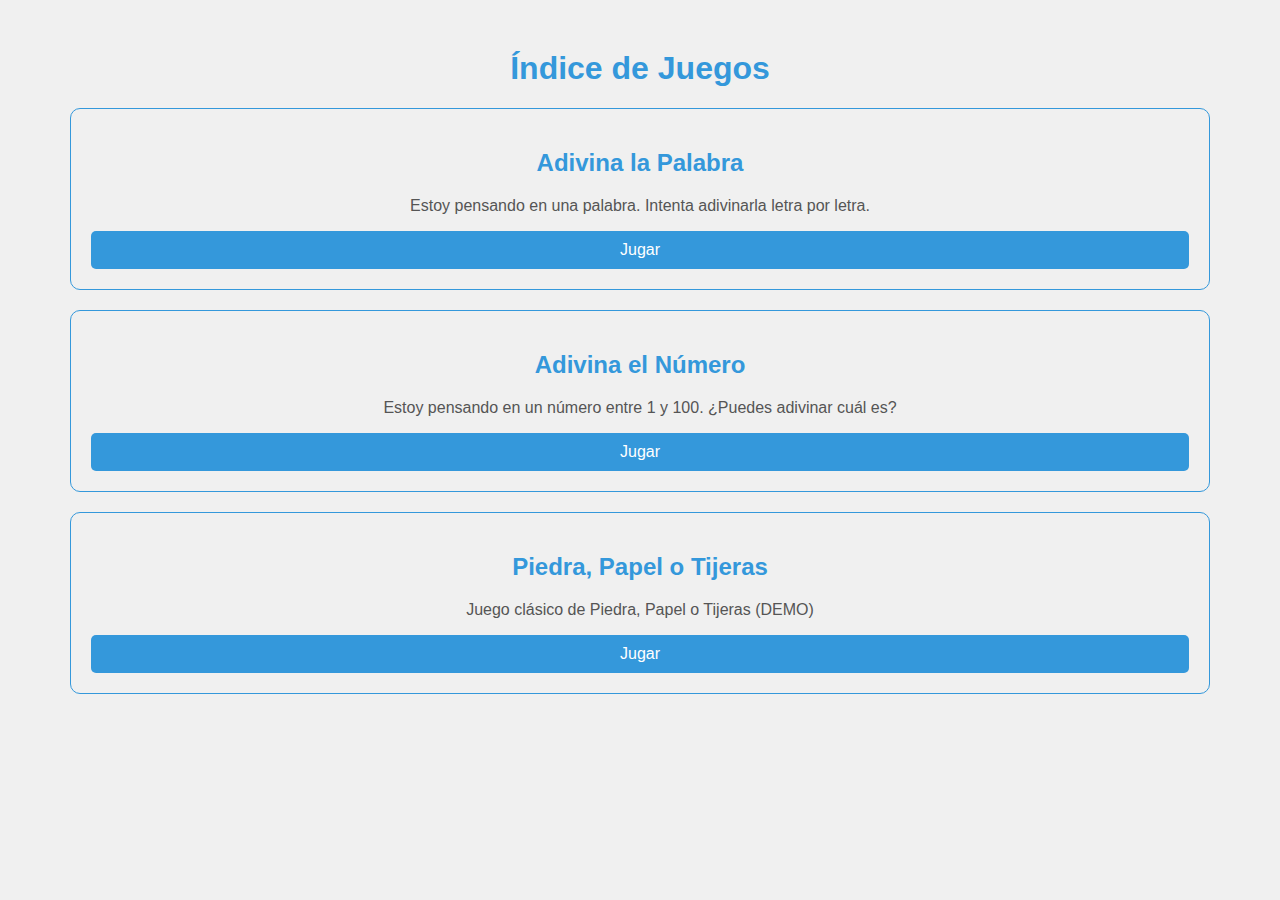
<file: index.html>
<!DOCTYPE html>
<html lang="es">

<head>
  <meta charset="UTF-8">
  <meta name="viewport" content="width=device-width, initial-scale=1.0">
  <title>Índice de Juegos</title>
  <link rel="stylesheet" type="text/css" href="style.css">
  <link rel="icon" href="/public/favicon.png" type="image/png">
</head>

<body>

  <h1>Índice de Juegos</h1>

  <div class="game">
    <h2>Adivina la Palabra</h2>
    <p>Estoy pensando en una palabra. Intenta adivinarla letra por letra.</p>
    <a href="AdivinaPalabra/index.html" target="_blank">Jugar</a>
  </div>

  <div class="game">
    <h2>Adivina el Número</h2>
    <p>Estoy pensando en un número entre 1 y 100. ¿Puedes adivinar cuál es?</p>
    <a href="AdivinaNumber/index.html" target="_blank">Jugar</a>
  </div>

  <div class="game">
    <h2>Piedra, Papel o Tijeras</h2>
    <p>Juego clásico de Piedra, Papel o Tijeras (DEMO)</p>
    <a href="PPT/index.html" target="_blank">Jugar</a>
  </div>

</body>

</html>
</file>
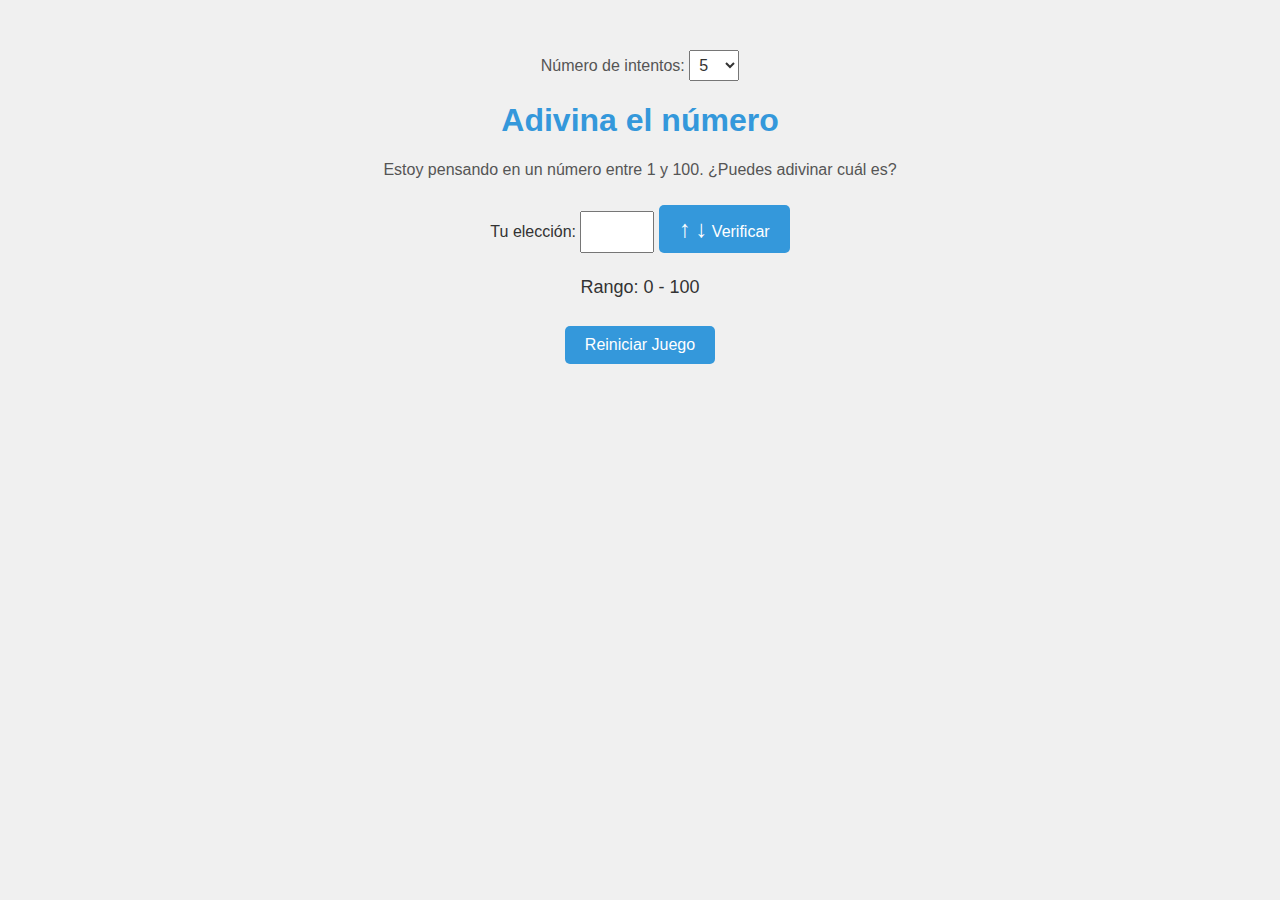
<file: AdivinaNumber/index.html>
<!DOCTYPE html>
<html lang="es">

<head>
  <meta charset="UTF-8">
  <meta name="viewport" content="width=device-width, initial-scale=1.0">
  <title>Adivina el número</title>
  <link rel="stylesheet" type="text/css" href="style.css">
  <link rel="icon" href="/public/favicon.png" type="image/png">
</head>

<body>

  <label for="attempts-selector" id="attempts-label">Número de intentos:</label>
  <select id="attempts-selector">
    <option value="1">1</option>
    <option value="5" selected>5</option>
    <option value="10">10</option>
    <option value="20">20</option>
    <option value="50">50</option>
  </select>
  <br>

  <h1>Adivina el número</h1>
  <p>Estoy pensando en un número entre 1 y 100. ¿Puedes adivinar cuál es?</p>

  <label for="guess">Tu elección:</label>
  <input type="number" id="guess" min="1" max="100" onkeydown="if(event.keyCode==13) checkGuess()">
  <button onclick="checkGuess()">
    <span class="arrow-up">&#8593;</span>
    <span class="arrow-down">&#8595;</span>
    Verificar
  </button>

  <p id="result"></p>
  <p id="history"></p>
  <p id="attempts"></p>
  <p id="warning"></p>

  <div id="error"></div>
  <div id="crown"></div>

  <p id="range"></p>
  <div id="ranking"></div>

  <button onclick="resetGame()">Reiniciar Juego</button>

  <script src="script.js"></script>

</body>

</html>
</file>
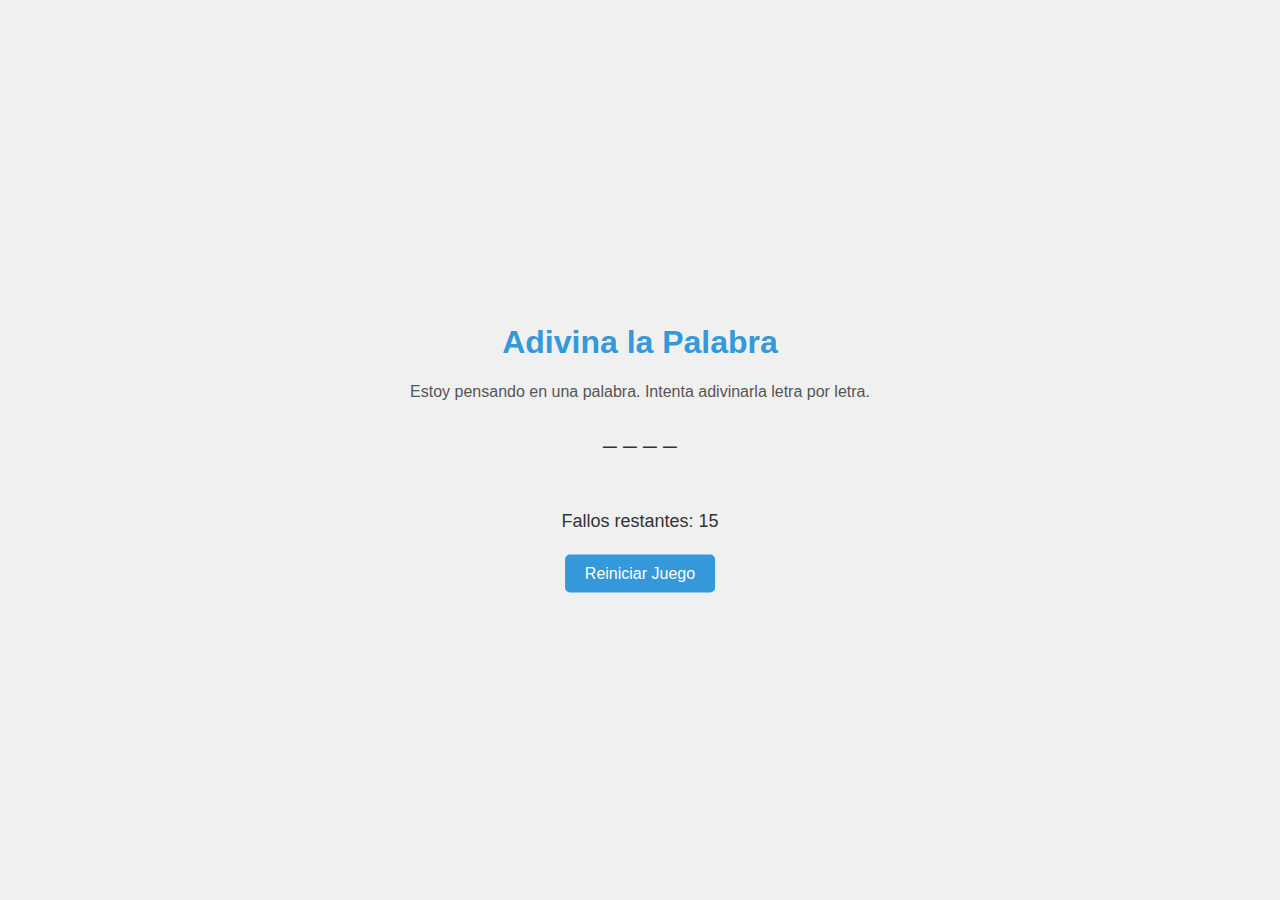
<file: AdivinaPalabra/index.html>
<!DOCTYPE html>
<html lang="es">

<head>
  <meta charset="UTF-8">
  <meta name="viewport" content="width=device-width, initial-scale=1.0">
  <title>Adivina la Palabra</title>
  <link rel="stylesheet" type="text/css" href="style.css">
  <link rel="icon" href="/public/favicon.png" type="image/png">
</head>

<body>
  <div id="content">
    <h1>Adivina la Palabra</h1>
    <p>Estoy pensando en una palabra. Intenta adivinarla letra por letra.</p>

    <p id="word-display"></p>
    <!-- Nuevo elemento para mostrar la definición -->
    <p id="definition"></p>

    <div id="container">
      <div id="letter-table"></div>
    </div>

    <p id="result"></p>
    <p id="attempts"></p>

    <button onclick="resetGame()">Reiniciar Juego</button>
  </div>

  <script src="script.js"></script>

</body>

</html>
</file>
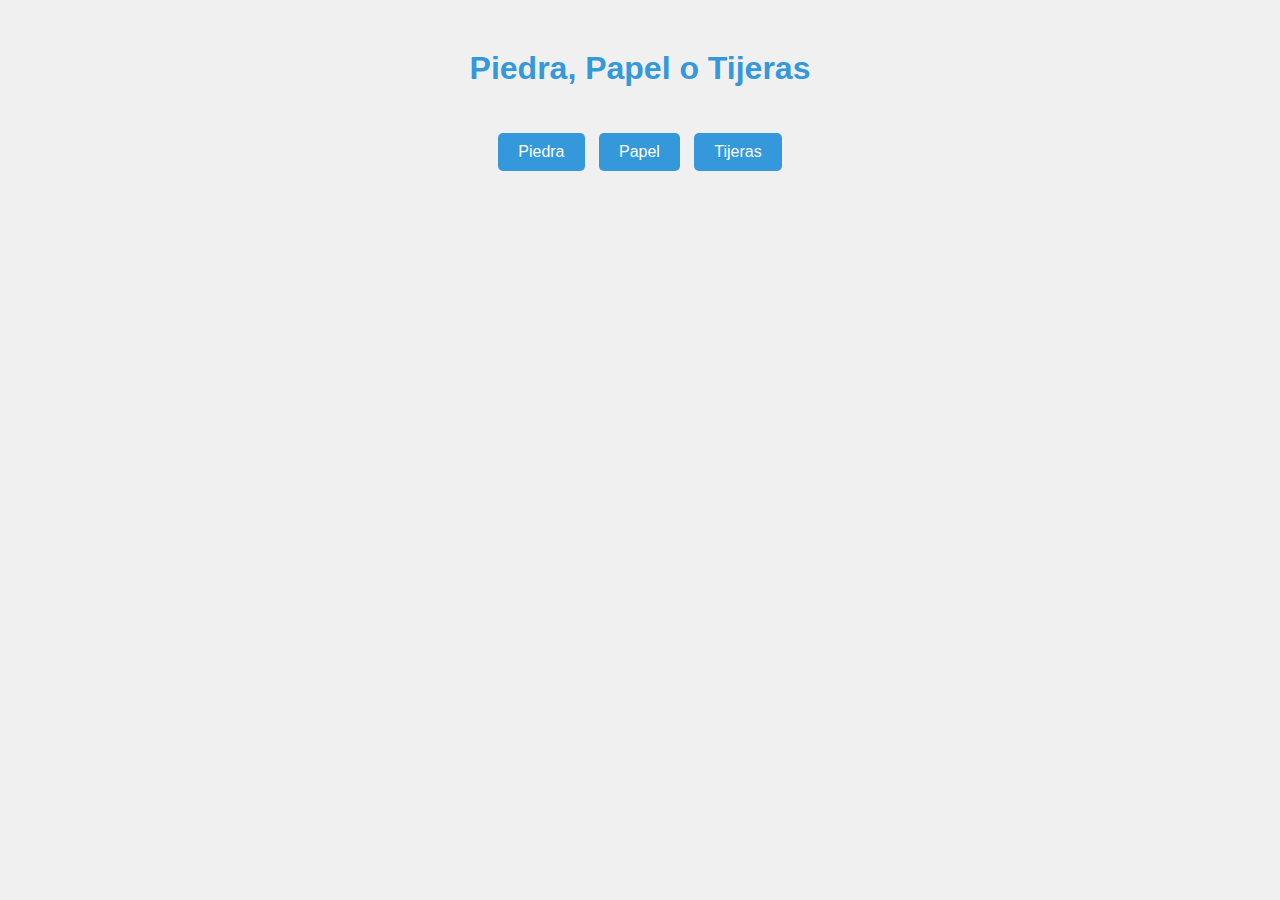
<file: PPT/index.html>
<!DOCTYPE html>
<html lang="es">

<head>
  <meta charset="UTF-8">
  <meta name="viewport" content="width=device-width, initial-scale=1.0">
  <title>Piedra, Papel o Tijeras</title>
  <link rel="stylesheet" type="text/css" href="style.css">
  <link rel="icon" href="/public/favicon.png" type="image/png">
</head>

<body>

  <h1>Piedra, Papel o Tijeras</h1>

  <div id="game-container">
    <div id="options">
      <button onclick="playGame('roca')">Piedra</button>
      <button onclick="playGame('papel')">Papel</button>
      <button onclick="playGame('tijeras')">Tijeras</button>
    </div>

    <div id="result"></div>

    <div id="computer-choice">
      <span id="computer"></span>
    </div>
  </div>

  <script src="script.js"></script>

</body>

</html>
</file>
<file: style.css>
body {
  font-family: 'Segoe UI', Tahoma, Geneva, Verdana, sans-serif;
  text-align: center;
  margin: 50px;
  background-color: #f0f0f0;
  color: #333;
}

h1 {
  color: #3498db;
}

.game {
  border: 1px solid #3498db;
  border-radius: 10px;
  padding: 20px;
  margin: 20px;
}

h2 {
  color: #3498db;
}

p {
  color: #555;
}

a {
  display: block;
  padding: 10px;
  font-size: 16px;
  background-color: #3498db;
  color: #fff;
  text-decoration: none;
  border-radius: 5px;
  margin-top: 10px;
}

a:hover {
  background-color: #2980b9;
}
</file>
<file: AdivinaNumber/style.css>
body {
  font-family: 'Segoe UI', Tahoma, Geneva, Verdana, sans-serif;
  text-align: center;
  margin: 50px;
  background-color: #f0f0f0;
  color: #333;
}

h1 {
  color: #3498db;
}

p {
  color: #555;
}

input {
  padding: 10px;
  font-size: 16px;
  margin-top: 10px;
  width: 50px;
  text-align: center;
}

button {
  padding: 10px 20px;
  font-size: 16px;
  cursor: pointer;
  background-color: #3498db;
  color: #fff;
  border: none;
  border-radius: 5px;
  margin-top: 10px;
}

button:hover {
  background-color: #2980b9;
}

#result {
  font-size: 24px;
  margin-top: 20px;
  color: #27ae60;
}

#history {
  font-size: 18px;
  margin-top: 10px;
}

#error,
#crown {
  font-size: 100px;
  display: none;
  margin-top: 50px;
}

#error {
  color: #e74c3c;
}

#crown {
  color: #f39c12;
}

.arrow-up,
.arrow-down {
  font-size: 24px;
  color: #fff;
}

#attempts,
#range,
#warning {
  font-size: 18px;
  margin-top: 10px;
  color: #333;
}

#attempts-label {
  font-size: 16px;
  margin-top: 10px;
  color: #555;
}

#attempts-selector {
  font-size: 16px;
  padding: 5px;
  color: #333;
}
</file>
<file: AdivinaPalabra/style.css>
body {
  font-family: 'Segoe UI', Tahoma, Geneva, Verdana, sans-serif;
  text-align: center;
  margin: 50px;
  background-color: #f0f0f0;
  color: #333;
}

h1 {
  color: #3498db;
}

p {
  color: #555;
}

button {
  padding: 10px 20px;
  font-size: 16px;
  cursor: pointer;
  background-color: #3498db;
  color: #fff;
  border: none;
  border-radius: 5px;
  margin: 5px;
  transition: background-color 0.3s ease; /* Agregamos una transición suave */
}

button[disabled] {
  cursor: not-allowed;
}

button:hover {
  background-color: #2980b9;
}

#word-display {
  font-size: 24px;
  margin-top: 20px;
  color: #333;
}

#content {
  position: absolute;
  top: 50%;
  left: 50%;
  transform: translate(-50%, -50%);
}

#container {
  display: flex;
  justify-content: center;
}

#letter-table {
  margin-top: 20px;
}

#result,
#attempts {
  font-size: 18px;
  margin-top: 10px;
  color: #333;
}
</file>
<file: PPT/style.css>
body {
    font-family: 'Segoe UI', Tahoma, Geneva, Verdana, sans-serif;
    text-align: center;
    margin: 50px;
    background-color: #f0f0f0;
    color: #333;
  }
  
  h1 {
    color: #3498db;
  }
  
  button {
    padding: 10px 20px;
    font-size: 16px;
    cursor: pointer;
    background-color: #3498db;
    color: #fff;
    border: none;
    border-radius: 5px;
    margin: 5px;
    transition: background-color 0.3s ease; /* Agregamos una transición suave */
  }
  
  button:hover {
    background-color: #2980b9;
  }
  
  #game-container {
    display: flex;
    flex-direction: column;
    align-items: center;
  }
  
  #options {
    margin-top: 20px;
  }
  
  #result {
    font-size: 24px;
    margin-top: 20px;
    color: #333;
  }
  
  #computer-choice {
    margin-top: 20px;
  }
  
  #computer {
    font-size: 24px;
    font-weight: bold;
    color: #3498db;
  }
</file>
